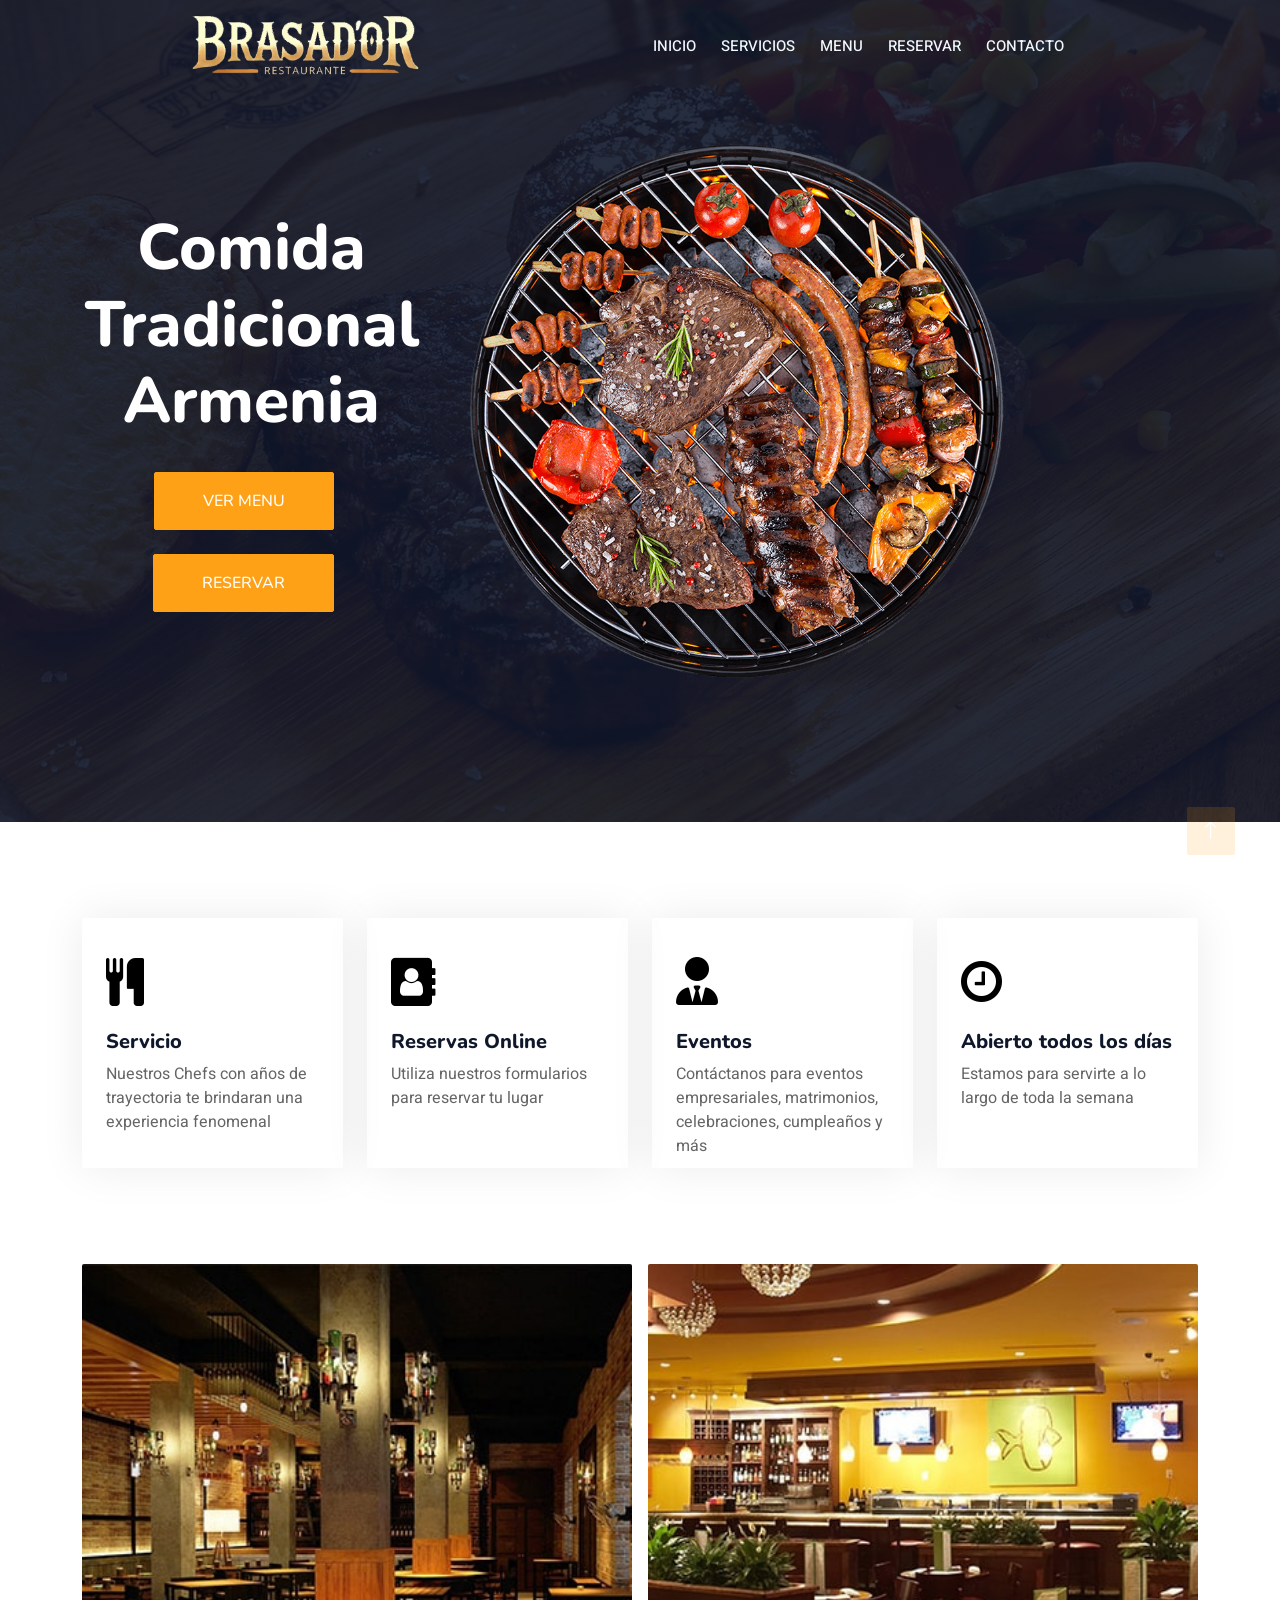
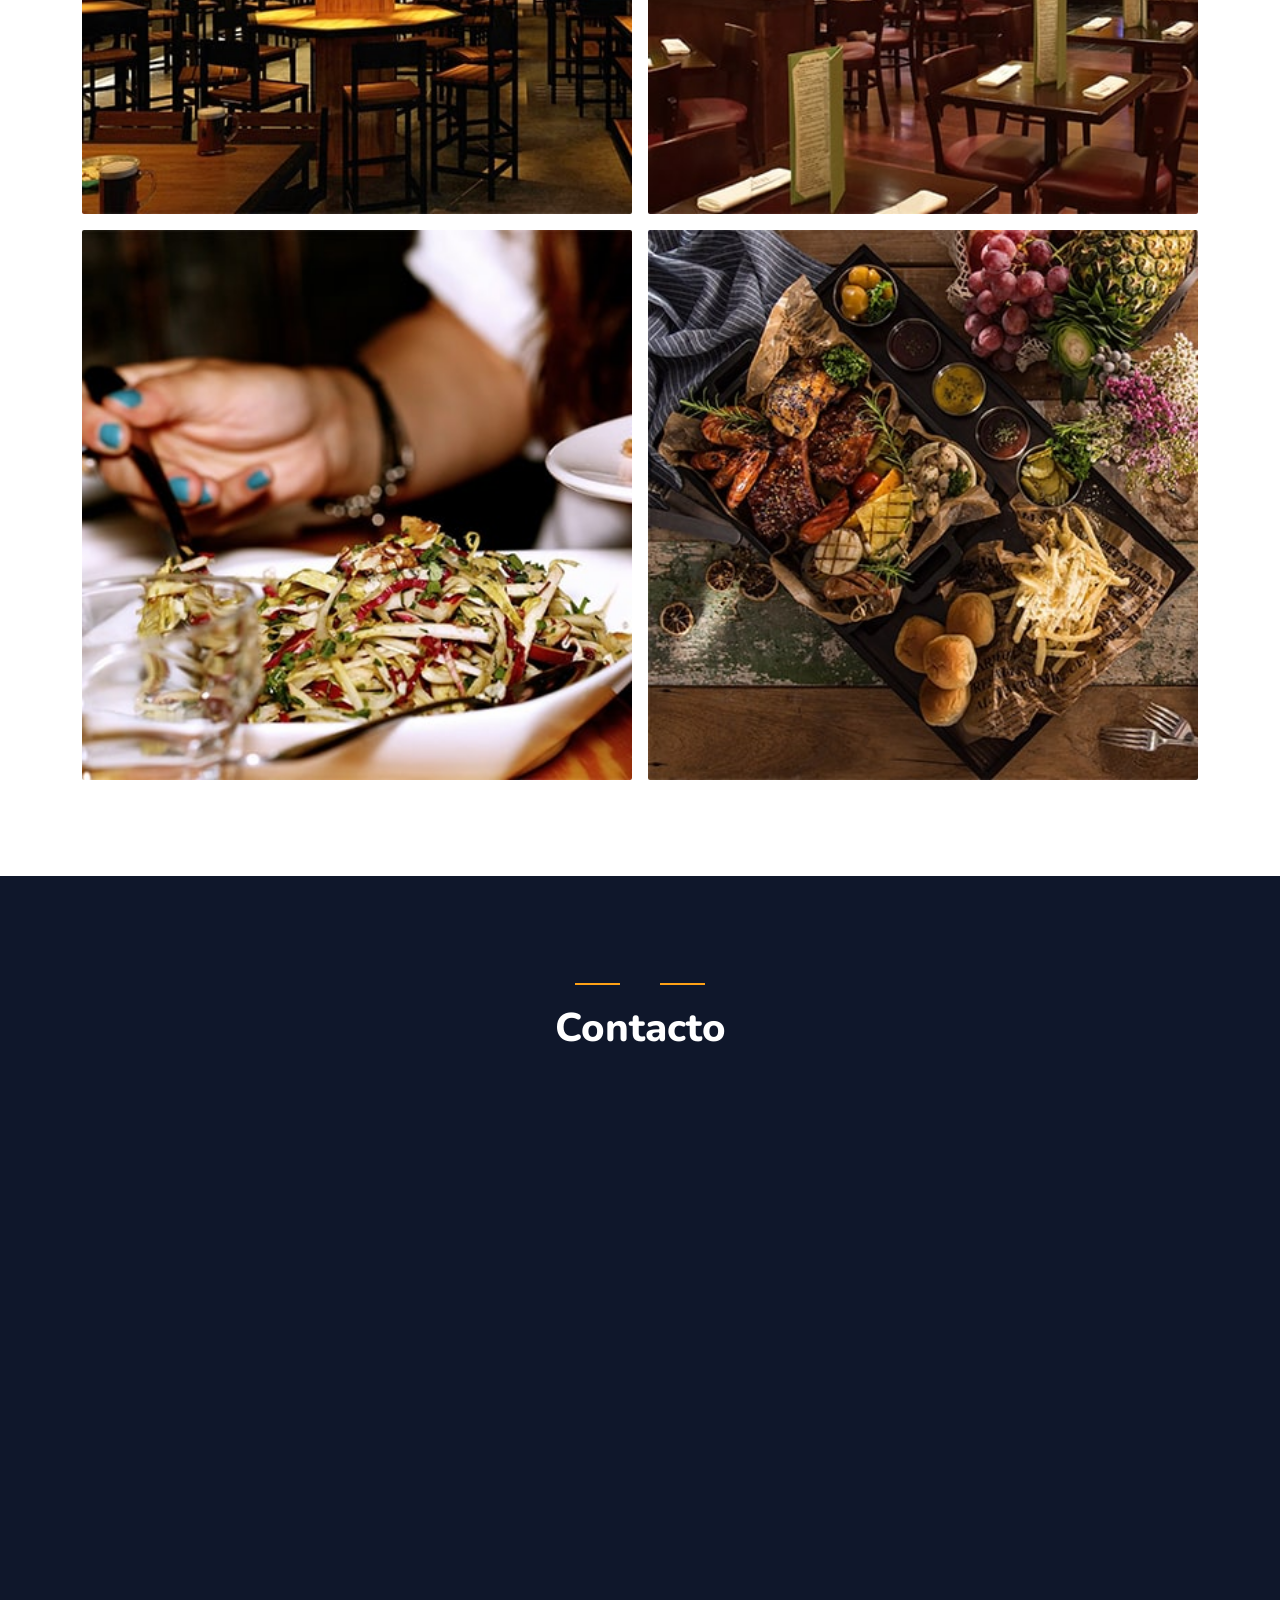
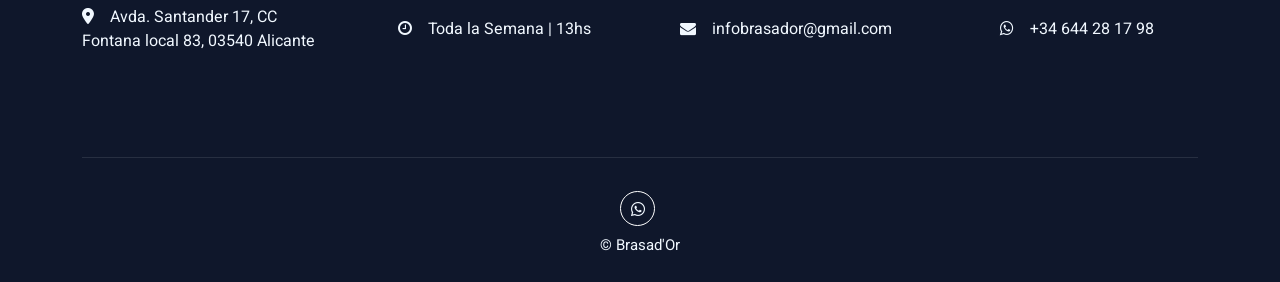
<file: index.html>
<!DOCTYPE html>
<html lang="en">

<head>
    <meta charset="utf-8">
    <title>Brasad'Or - Restaurante</title>
    <meta content="width=device-width, initial-scale=1.0" name="viewport">
    <meta content="" name="keywords">
    <meta content="" name="description">

    <!-- Favicon -->
    <link href="img/favicon.ico" rel="icon">

    <!-- Google Web Fonts -->
    <link rel="preconnect" href="https://fonts.googleapis.com">
    <link rel="preconnect" href="https://fonts.gstatic.com" crossorigin>
    <link href="https://fonts.googleapis.com/css2?family=Heebo:wght@400;500;600&family=Nunito:wght@600;700;800&family=Pacifico&display=swap" rel="stylesheet">

    <!-- Icon Font Stylesheet -->
    <link href="https://cdnjs.cloudflare.com/ajax/libs/font-awesome/6.6.0/css/all.min.css" rel="stylesheet">
    <link rel="stylesheet" href="./css/font-awesome.min.css">
    <link href="https://cdn.jsdelivr.net/npm/bootstrap-icons@1.4.1/font/bootstrap-icons.css" rel="stylesheet">

    <!-- Libraries Stylesheet -->
    <link href="lib/animate/animate.min.css" rel="stylesheet">
    <link href="lib/owlcarousel/assets/owl.carousel.min.css" rel="stylesheet">
    <link href="lib/tempusdominus/css/tempusdominus-bootstrap-4.min.css" rel="stylesheet" />

    <!-- Customized Bootstrap Stylesheet -->
    <link href="css/bootstrap.min.css" rel="stylesheet">

    <!-- Template Stylesheet -->
    <link href="css/style.css" rel="stylesheet">
</head>

<body>
    
    <div class="bg-white p-0">
        <!-- Spinner Start -->
        <div id="spinner" class="show bg-white position-fixed translate-middle w-100 vh-100 top-50 start-50 d-flex align-items-center justify-content-center">
            <div class="spinner-border text-primary" style="width: 3rem; height: 3rem;" role="status">
                <span class="sr-only">Loading...</span>
            </div>
        </div>

        <!--  -->
        <!-- Navbar & Hero Start -->
        <div class="position-relative p-0">

            
            <span style="opacity: 0.5; position: absolute; left: 0px; top: 0px; z-index: 0; height: 100%; width: 100%; z-index: 0">
                <video controls autoplay loop muted width="100%" height="100%" style=" object-fit: cover;">
                    <source src="img/capture.webm" type="video/webm">
                </video>
            </span>
            <nav style="padding-left: 15% !important; padding-right: 15% !important;"
            class="navbar navbar-expand-lg navbar-dark bg-dark px-4 px-lg-5 py-3 py-lg-0">
                <a href="" class="navbar-brand p-0">
                    <img style="margin-top:0px" src="img/logo_new.png" alt="Logo">
                    <!--<h2 class="text-primary" style="display: inline; padding-top: 5px;"><i class="fa fa-utensils me-3"></i>Brasad'Or</h2>-->
                </a>
                <button class="navbar-toggler" type="button" data-bs-toggle="collapse" data-bs-target="#navbarCollapse">
                    <span class="fa fa-bars"></span>
                </button>
                <div class="collapse navbar-collapse" id="navbarCollapse">
                    <div class="navbar-nav ms-auto py-0 pe-4">
                        <a href="#home" class="nav-item nav-link">Inicio</a>
                        <a href="#services" class="nav-item nav-link">Servicios</a>
                        <a href="menu.html" class="nav-item nav-link">Menu</a>
                        <!--<a href="#reserve" class="nav-item nav-link">Reservar</a>-->
                        <a href="#" class="nav-item nav-link">Reservar</a>
                        <a href="#contact" class="nav-item nav-link">Contacto</a>
                    </div>
                    <!--<a href="" class="btn btn-primary py-2 px-4">Reservar</a>-->
                </div>
            </nav>
            
        <!-- Spinner End -->
            <div class="py-5 bg-dark hero-header mb-5" id="home" style=" z-index: 0;">
                <div class="container my-5 py-5">
                    <div class="row align-items-center g-5">
                        <div class="col-xm-3 col-lg-4 text-center text-xm-start">
                            <h1 style="text-align: center;" class="display-3 text-white animated slideInLeft">Comida<br>Tradicional<br>Armenia</h1>
                            <br>
                            <span style="position: relative;">
                                <span class="separator-buttons">
                                    <a href="menu.html" class="btn btn-primary py-sm-3 px-sm-5 me-3 animated slideInLeft">Ver Menu</a>
                                </span>
                                <br> <br>
                                <span>
                                    <!--<a href="#reserve" class="btn btn-primary py-sm-3 px-sm-5 me-3 animated slideInLeft">Reservar</a>-->
                                    <a href="#" class="btn btn-primary py-sm-3 px-sm-5 me-3 animated slideInLeft">Reservar</a>
                                </span>
                            </span>
                        </div>
                        <div class="col-lg-6 text-center text-lg-end overflow-hidden">
                            <img class="img-fluid" src="img/hero.png" alt="">
                        </div>
                    </div>
                </div>
            </div>
            
        </div>

        

        <!-- Navbar & Hero End -->


        <!-- Service Start -->
        <div class="py-5" id="services">
            <div class="container">
                <div class="row g-4">
                    <div class="col-lg-3 col-sm-6 wow fadeInUp" data-wow-delay="0.1s">
                        <div class="service-item rounded pt-3">
                            <div class="p-4">
                                <i class="fa fa-3x fa-cutlery text-primary mb-4 fa-color-black"></i>
                                <h5>Servicio</h5>
                                <p>Nuestros Chefs con años de trayectoria te brindaran una experiencia fenomenal</p>
                            </div>
                        </div>
                    </div>
                    <div class="col-lg-3 col-sm-6 wow fadeInUp" data-wow-delay="0.3s">
                        <div class="service-item rounded pt-3">
                            <div class="p-4">
                                <i class="fa fa-3x fa-address-book text-primary mb-4 fa-color-black"></i>
                                <h5>Reservas Online</h5>
                                <p>Utiliza nuestros formularios para reservar tu lugar</p>
                            </div>
                        </div>
                    </div>
                    <div class="col-lg-3 col-sm-6 wow fadeInUp" data-wow-delay="0.5s">
                        <div class="service-item rounded pt-3">
                            <div class="p-4">
                                <i class="fa fa-3x fa-user-tie text-primary mb-4 fa-color-black"></i>
                                <h5>Eventos</h5>
                                <p>Contáctanos para eventos empresariales, matrimonios, celebraciones, cumpleaños y más</p>
                            </div>
                        </div>
                    </div>
                    <div class="col-lg-3 col-sm-6 wow fadeInUp" data-wow-delay="0.7s">
                        <div class="service-item rounded pt-3">
                            <div class="p-4">
                                <i class="fa fa-3x fa-clock-o text-primary mb-4 fa-color-black"></i>
                                <h5>Abierto todos los días</h5>
                                <p>Estamos para servirte a lo largo de toda la semana</p>
                            </div>
                        </div>
                    </div>
                </div>
            </div>
        </div>
        <!-- Service End -->


        <!-- About Start -->
        <div class="py-5">
            <div class="container">
                <div class="row g-5 align-items-center">
                    <div class="col-lg-12">
                        <div class="row g-3">
                            <div class="col-6 text-start">
                                <img class="img-fluid rounded w-100 wow zoomIn" data-wow-delay="0.1s" src="img/about-1.jpg">
                            </div>
                            <div class="col-6 text-start">
                                <img class="img-fluid rounded w-100 wow zoomIn" data-wow-delay="0.3s" src="img/about-2.jpg">
                            </div>
                            <div class="col-6 text-end">
                                <img class="img-fluid rounded w-100 wow zoomIn" data-wow-delay="0.5s" src="img/about-3.jpg">
                            </div>
                            <div class="col-6 text-end">
                                <img class="img-fluid rounded w-100 wow zoomIn" data-wow-delay="0.7s" src="img/about-4.jpg">
                            </div>
                        </div>
                    </div>
                    
                </div>
            </div>
        </div>
        <!-- About End -->

        <!-- Reservation Start -->
    <!--<section id="reserve" class="menu section-bg pt-5">
      <div class="container aos-init aos-animate" data-aos="fade-up">
        <div class="text-center wow fadeInUp" data-wow-delay="0.1s">
            <h5 class="section-title ff-secondary text-center text-primary fw-normal">&#8287;&#8287;&#8287;&#8287;&#8287;</h5>
            <h1 class="mb-5">Reservar</h1>
        </div>

        <div class="row aos-init aos-animate" data-aos="fade-up" data-aos-delay="100">
          <div class="col-lg-12 d-flex justify-content-center" style=" font-size: 100px">
            <iframe src="https://reservate.cl/reservation/restaurant/brasador" width="1000" height="450" frameborder="0"></iframe>
          </div>
        </div>
      </div>
    </section>-->

        <div class="modal fade" id="videoModal" tabindex="-1" aria-labelledby="exampleModalLabel" aria-hidden="true">
            <div class="modal-dialog">
                <div class="modal-content rounded-0">
                    <div class="modal-header">
                        <h5 class="modal-title" id="exampleModalLabel">Youtube Video</h5>
                        <button type="button" class="btn-close" data-bs-dismiss="modal" aria-label="Close"></button>
                    </div>
                    <div class="modal-body">
                        <!-- 16:9 aspect ratio -->
                        <div class="ratio ratio-16x9">
                            <iframe class="embed-responsive-item" src="" id="video" allowfullscreen allowscriptaccess="always"
                                allow="autoplay"></iframe>
                        </div>
                    </div>
                </div>
            </div>
        </div>
        <!-- Reservation Start -->

        <!-- Footer Start -->
        <div class="container-fluid bg-dark text-light footer pt-5 mt-5 wow fadeIn" data-wow-delay="0.1s">
            <div class="container py-5" id="contact">
                <div class="text-center wow fadeInUp" data-wow-delay="0.1s">
                    <h5 class="section-title ff-secondary text-center text-primary fw-normal">&#8287;&#8287;&#8287;&#8287;&#8287;</h5>
                    <h1 class="mb-5" style="color: white">Contacto</h1>
                </div>

                <iframe src="https://www.google.com/maps/embed?pb=!1m18!1m12!1m3!1d3330.2959628682856!2d-70.54283648775616!3d-33.41552747329249!2m3!1f0!2f0!3f0!3m2!1i1024!2i768!4f13.1!3m3!1m2!1s0x9662ce904ff8c703%3A0x4f5f0b0c83220804!2sAv.%20Padre%20Hurtado%20Sur%20875%2C%207571626%20Las%20Condes%2C%20Regi%C3%B3n%20Metropolitana%2C%20Chile!5e0!3m2!1ses-419!2sar!4v1721876546424!5m2!1ses-419!2sar" width="100%" height="450" style="border:0;" allowfullscreen="" loading="lazy" referrerpolicy="no-referrer-when-downgrade"></iframe>
        
                <div class="pt-5">
                    <div class="row g-5">
                        <div class="col-lg-3 col-md-6 center-sm">
                            <p class="mb-2"><i class="fa fa-map-marker-alt me-3"></i>Avda. Santander 17, CC Fontana local 83, 03540 Alicante</p>
                        </div>
                        <div class="col-lg-3 col-md-6 center-sm">
                            <p class="mb-2"><i class="fa fa-clock-o me-3"></i>Toda la Semana | 13hs</p>
                        </div>
                        <div class="col-lg-3 col-md-6 center-sm">
                            <p class="mb-2"><i class="fa fa-envelope me-3"></i>infobrasador@gmail.com</p>
                        </div>
                        <div class="col-lg-3 col-md-6 center-sm">
                            <a class="whatsapp-link" target="_blank" href="https://wa.me/34644281798" style="all: unset;">
                                <p class="mb-2"><i class="fa fa-whatsapp me-3"></i>+34 644 28 17 98</p>
                            </a>
                        </div>
                    </div>
                </div>
            </div>
            <div class="container pt-5">
                <div class="copyright">
                    <div class="row">
                        
                        <div class="d-flex pt-2" style="justify-content: center; align-items: center;">
                            <a target="_blank" class="btn btn-outline-light btn-social" href="https://wa.me/34644281798"><i class="fab fa-whatsapp"></i></a>
                        </div>
                        <div class="d-flex pt-2" style="justify-content: center; align-items: center;">&copy; Brasad'Or</div>
                    </div>
                </div>
            </div>
        </div>
        <!-- Footer End -->


        <!-- Back to Top -->
        <a href="#home" class="btn btn-lg btn-primary btn-lg-square back-to-top"><i class="bi bi-arrow-up"></i></a>
    </div>

    <!-- JavaScript Libraries -->
    <script src="https://code.jquery.com/jquery-3.4.1.min.js"></script>
    <script src="https://cdn.jsdelivr.net/npm/bootstrap@5.0.0/dist/js/bootstrap.bundle.min.js"></script>
    <script src="lib/wow/wow.min.js"></script>
    <script src="lib/easing/easing.min.js"></script>
    <script src="lib/waypoints/waypoints.min.js"></script>
    <script src="lib/counterup/counterup.min.js"></script>
    <script src="lib/owlcarousel/owl.carousel.min.js"></script>
    <script src="lib/tempusdominus/js/moment.min.js"></script>
    <script src="lib/tempusdominus/js/moment-timezone.min.js"></script>
    <script src="lib/tempusdominus/js/tempusdominus-bootstrap-4.min.js"></script>

    <!-- Template Javascript -->
    <script src="js/main.js"></script>
</body>

</html>
</file>
<file: css/style.css>
/********** Template CSS **********/
:root {
    --primary: #FEA116;
    --light: #F1F8FF;
    --dark: #0F172B;
}
.text-primary { 
    color: white !important
  }

.ff-secondary {
    font-family: 'Pacifico', cursive;
}


.fw-medium {
    font-weight: 600 !important;
}

.fw-semi-bold {
    font-weight: 700 !important;
}

.back-to-top {
    position: fixed;
    display: none;
    right: 45px;
    bottom: 45px;
    z-index: 99;
}


/*** Spinner ***/
#spinner {
    opacity: 0;
    visibility: hidden;
    transition: opacity .5s ease-out, visibility 0s linear .5s;
    z-index: 99999;
}

#spinner.show {
    transition: opacity .5s ease-out, visibility 0s linear 0s;
    visibility: visible;
    opacity: 1;
}


/*** Button ***/
.btn {
    font-family: 'Nunito', sans-serif;
    font-weight: 500;
    text-transform: uppercase;
    transition: .5s;
}

.btn.btn-primary,
.btn.btn-secondary {
    color: #FFFFFF;
}

.btn-square {
    width: 38px;
    height: 38px;
}

.btn-sm-square {
    width: 32px;
    height: 32px;
}

.btn-lg-square {
    width: 48px;
    height: 48px;
}

.btn-square,
.btn-sm-square,
.btn-lg-square {
    padding: 0;
    display: flex;
    align-items: center;
    justify-content: center;
    font-weight: normal;
    border-radius: 2px;
}


/*** Navbar ***/
.navbar-dark .navbar-nav .nav-link {
    position: relative;
    margin-left: 25px;
    padding: 35px 0;
    font-size: 15px;
    color: var(--light) !important;
    text-transform: uppercase;
    font-weight: 500;
    outline: none;
    transition: .5s;
}

.sticky-top.navbar-dark .navbar-nav .nav-link {
    padding: 20px 0;
}

.navbar-dark .navbar-nav .nav-link:hover,
.navbar-dark .navbar-nav .nav-link.active {
    color: var(--primary) !important;
}

.navbar-dark .navbar-brand img {
    max-height: 60px;
    transition: .5s;
}

.sticky-top.navbar-dark .navbar-brand img {
    max-height: 45px;
}

@media (max-width: 991.98px) {
    .sticky-top.navbar-dark {
        position: relative;
    }

    .navbar-dark .navbar-collapse {
        margin-top: 15px;
        border-top: 1px solid rgba(255, 255, 255, .1)
    }

    .navbar-dark .navbar-nav .nav-link,
    .sticky-top.navbar-dark .navbar-nav .nav-link {
        padding: 10px 0;
        margin-left: 0;
    }

    .navbar-dark .navbar-brand img {
        max-height: 45px;
    }
}

@media (min-width: 992px) {
    .navbar-dark {
        position: absolute;
        width: 100%;
        top: 0;
        left: 0;
        z-index: 999;
        background: transparent !important;
    }
    
    .sticky-top.navbar-dark {
        position: fixed;
        background: var(--dark) !important;
    }
}


/*** Hero Header ***/
.hero-header {
    background: linear-gradient(rgba(15, 23, 43, .9), rgba(15, 23, 43, .9)), url(../img/bg-hero.jpg);
    background-position: center center;
    background-repeat: no-repeat;
    background-size: cover;
}

.hero-header img {
    animation: imgRotate 50s linear infinite;
}

@keyframes imgRotate { 
    100% { 
        transform: rotate(360deg); 
    } 
}

.breadcrumb-item + .breadcrumb-item::before {
    color: rgba(255, 255, 255, .5);
}


/*** Section Title ***/
.section-title {
    position: relative;
    display: inline-block;
}

.section-title::before {
    position: absolute;
    content: "";
    width: 45px;
    height: 2px;
    top: 50%;
    left: -55px;
    margin-top: -1px;
    background: var(--primary);
}

.section-title::after {
    position: absolute;
    content: "";
    width: 45px;
    height: 2px;
    top: 50%;
    right: -55px;
    margin-top: -1px;
    background: var(--primary);
}

.section-title.text-start::before,
.section-title.text-end::after {
    display: none;
}


/*** Service ***/
.service-item {
    box-shadow: 0 0 45px rgba(0, 0, 0, .08);
    transition: .5s;
    height: 250px;
}

.service-item:hover {
    background: var(--primary);
}

.service-item * {
    transition: .5s;
}

.fa-color-black
{
    color: black !important;
}

.service-item:hover * {
    color: var(--light) !important;
}

/*** Food Menu ***/
.nav-pills .nav-item .active {
    border-bottom: 2px solid var(--primary);
}


/*** Youtube Video ***/
.video {
    position: relative;
    height: 100%;
    min-height: 500px;
    background: linear-gradient(rgba(15, 23, 43, .1), rgba(15, 23, 43, .1)), url(../img/video.jpg);
    background-position: center center;
    background-repeat: no-repeat;
    background-size: cover;
}

.video .btn-play {
    position: absolute;
    z-index: 3;
    top: 50%;
    left: 50%;
    transform: translateX(-50%) translateY(-50%);
    box-sizing: content-box;
    display: block;
    width: 32px;
    height: 44px;
    border-radius: 50%;
    border: none;
    outline: none;
    padding: 18px 20px 18px 28px;
}

.video .btn-play:before {
    content: "";
    position: absolute;
    z-index: 0;
    left: 50%;
    top: 50%;
    transform: translateX(-50%) translateY(-50%);
    display: block;
    width: 100px;
    height: 100px;
    background: var(--primary);
    border-radius: 50%;
    animation: pulse-border 1500ms ease-out infinite;
}

.video .btn-play:after {
    content: "";
    position: absolute;
    z-index: 1;
    left: 50%;
    top: 50%;
    transform: translateX(-50%) translateY(-50%);
    display: block;
    width: 100px;
    height: 100px;
    background: var(--primary);
    border-radius: 50%;
    transition: all 200ms;
}

.video .btn-play img {
    position: relative;
    z-index: 3;
    max-width: 100%;
    width: auto;
    height: auto;
}

.video .btn-play span {
    display: block;
    position: relative;
    z-index: 3;
    width: 0;
    height: 0;
    border-left: 32px solid var(--dark);
    border-top: 22px solid transparent;
    border-bottom: 22px solid transparent;
}

@keyframes pulse-border {
    0% {
        transform: translateX(-50%) translateY(-50%) translateZ(0) scale(1);
        opacity: 1;
    }

    100% {
        transform: translateX(-50%) translateY(-50%) translateZ(0) scale(1.5);
        opacity: 0;
    }
}

#videoModal {
    z-index: 99999;
}

#videoModal .modal-dialog {
    position: relative;
    max-width: 800px;
    margin: 60px auto 0 auto;
}

#videoModal .modal-body {
    position: relative;
    padding: 0px;
}

#videoModal .close {
    position: absolute;
    width: 30px;
    height: 30px;
    right: 0px;
    top: -30px;
    z-index: 999;
    font-size: 30px;
    font-weight: normal;
    color: #FFFFFF;
    background: #000000;
    opacity: 1;
}


/*** Team ***/
.team-item {
    box-shadow: 0 0 45px rgba(0, 0, 0, .08);
    height: calc(100% - 38px);
    transition: .5s;
}

.team-item img {
    transition: .5s;
}

.team-item:hover img {
    transform: scale(1.1);
}

.team-item:hover {
    height: 100%;
}

.team-item .btn {
    border-radius: 38px 38px 0 0;
}


/*** Testimonial ***/
.testimonial-carousel .owl-item .testimonial-item,
.testimonial-carousel .owl-item.center .testimonial-item * {
    transition: .5s;
}

.testimonial-carousel .owl-item.center .testimonial-item {
    background: var(--primary) !important;
    border-color: var(--primary) !important;
}

.testimonial-carousel .owl-item.center .testimonial-item * {
    color: var(--light) !important;
}

.testimonial-carousel .owl-dots {
    margin-top: 24px;
    display: flex;
    align-items: flex-end;
    justify-content: center;
}

.testimonial-carousel .owl-dot {
    position: relative;
    display: inline-block;
    margin: 0 5px;
    width: 15px;
    height: 15px;
    border: 1px solid #CCCCCC;
    border-radius: 15px;
    transition: .5s;
}

.testimonial-carousel .owl-dot.active {
    background: var(--primary);
    border-color: var(--primary);
}


/*** Footer ***/
.footer .btn.btn-social {
    margin-right: 5px;
    width: 35px;
    height: 35px;
    display: flex;
    align-items: center;
    justify-content: center;
    color: var(--light);
    border: 1px solid #FFFFFF;
    border-radius: 35px;
    transition: .3s;
}

.footer .btn.btn-social:hover {
    color: var(--primary);
}

.footer .btn.btn-link {
    display: block;
    margin-bottom: 5px;
    padding: 0;
    text-align: left;
    color: #FFFFFF;
    font-size: 15px;
    font-weight: normal;
    text-transform: capitalize;
    transition: .3s;
}

.footer .btn.btn-link::before {
    position: relative;
    content: "\f105";
    font-family: "Font Awesome 5 Free";
    font-weight: 900;
    margin-right: 10px;
}

.footer .btn.btn-link:hover {
    letter-spacing: 1px;
    box-shadow: none;
}

.footer .copyright {
    padding: 25px 0;
    font-size: 15px;
    border-top: 1px solid rgba(256, 256, 256, .1);
}

.footer .copyright a {
    color: var(--light);
}

.footer .footer-menu a {
    margin-right: 15px;
    padding-right: 15px;
    border-right: 1px solid rgba(255, 255, 255, .1);
}

.footer .footer-menu a:last-child {
    margin-right: 0;
    padding-right: 0;
    border-right: none;
}
@media (min-width: 576px) { 
    .center-sm
    {
        display: flex;
        align-items: center;
        justify-content: center;
    }
}

.whatsapp-link:hover
{
    cursor: pointer !important;
}

.whatsapp-link:hover
{
    cursor: pointer !important;
}

video::-webkit-media-controls {
    display: none !important;
  }


@media (min-width: 1395px) 
{ 
    .separator-buttons
    {
        padding-bottom: 15px;
    }
}
</file>
